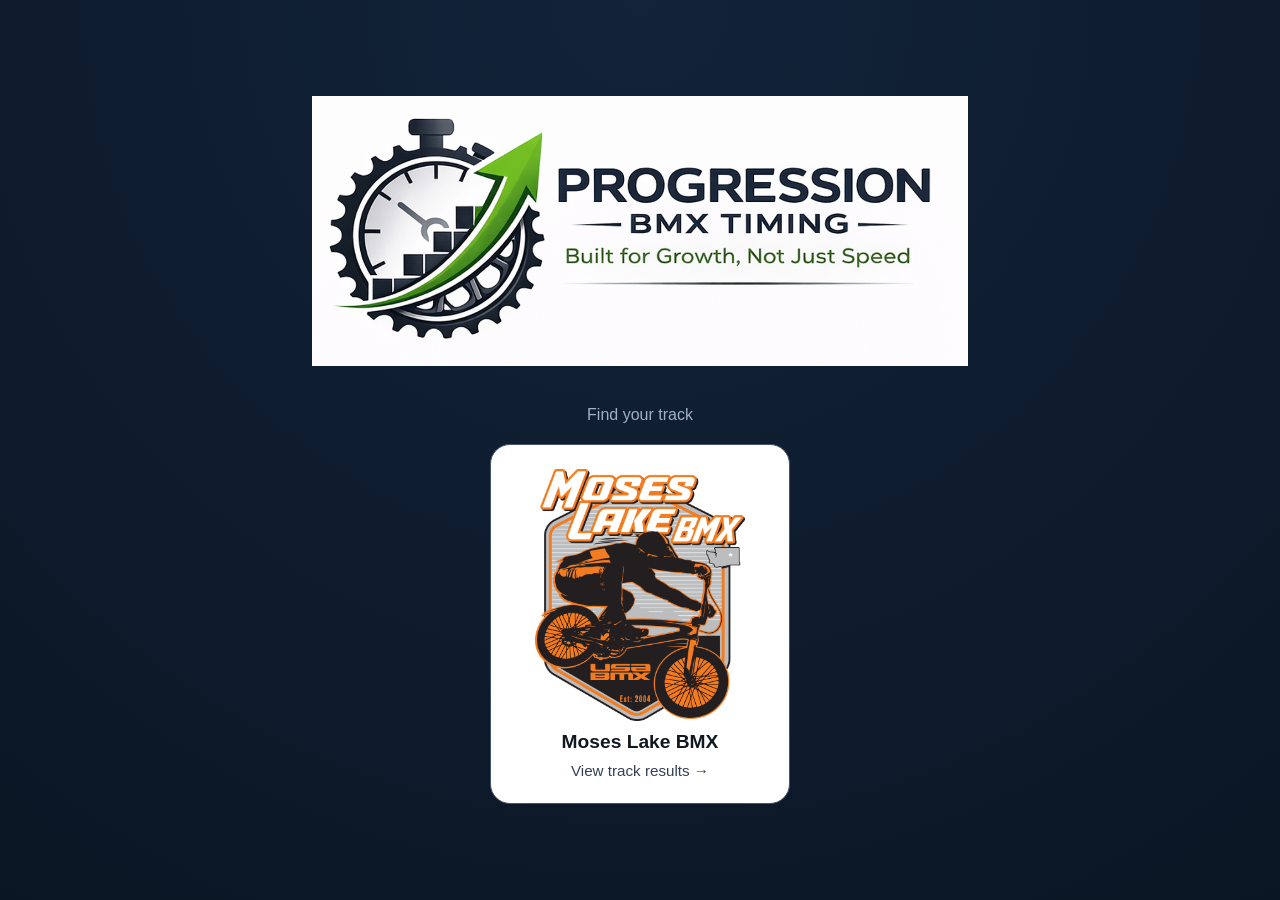
<file: index.html>
<!DOCTYPE html>
<html lang="en">
<head>
  <meta charset="UTF-8" />
  <meta name="viewport" content="width=device-width, initial-scale=1.0" />
  <title>Progression BMX Timing</title>

  <style>
    :root {
      --bg: #0b1624;
      --text-primary: #ffffff;
      --text-secondary: #9fb2c8;
      --accent: #6bbf59;
    }

    * {
      box-sizing: border-box;
      margin: 0;
      padding: 0;
    }

    body {
      min-height: 100vh;
      background: radial-gradient(circle at top, #12233a, var(--bg));
      font-family: -apple-system, BlinkMacSystemFont, "Segoe UI", Roboto, Helvetica, Arial, sans-serif;
      color: var(--text-primary);
      display: flex;
      align-items: center;
      justify-content: center;
      padding: 2rem 0;
    }

    .container {
      text-align: center;
      padding: 2rem;
      max-width: 720px;
    }

   .logo {
  display: block;
  max-width: 720px;
  width: 100%;
  height: auto;
  margin: 0 auto 2.5rem auto;
    }

    .tracks-title {
      margin: 0 0 1.25rem;
      color: var(--text-secondary);
      font-size: 1rem;
      font-weight: 500;
    }

    .track-link {
      display: flex;
      flex-direction: column;
      align-items: center;
      gap: 0.6rem;
      width: min(100%, 300px);
      margin: 0 auto;
      padding: 1.5rem;
      border: 1px solid #43546b;
      border-radius: 20px;
      background: #ffffff;
      color: #111820;
      text-decoration: none;
      transition: border-color 150ms ease, box-shadow 150ms ease;
    }

    .track-link:hover {
      border-color: #66c24f;
      box-shadow: 0 0 0 3px #66c24f;
    }

    .track-link:focus-visible {
      outline: 3px solid #66c24f;
      outline-offset: 5px;
    }

    .track-badge {
      display: block;
      width: 100%;
      max-width: 210px;
      height: auto;
    }

    .track-name { font-size: 1.2rem; }
    .track-action { font-size: 0.95rem; color: #334155; }

  </style>
</head>
<body>

  <div class="container">
    <img
      src="/wide logo .png"
      alt="Progression BMX Timing"
      class="logo"
    />

    <h1 class="tracks-title">Find your track</h1>
    <a class="track-link" href="/MLBMX.html" aria-label="Moses Lake BMX — view track results">
      <img src="/moses-lake-bmx-badge.png" alt="Moses Lake BMX" class="track-badge" width="1332" height="1600" />
      <strong class="track-name">Moses Lake BMX</strong>
      <span class="track-action">View track results &rarr;</span>
    </a>
  </div>

</body>
</html>
</file>
